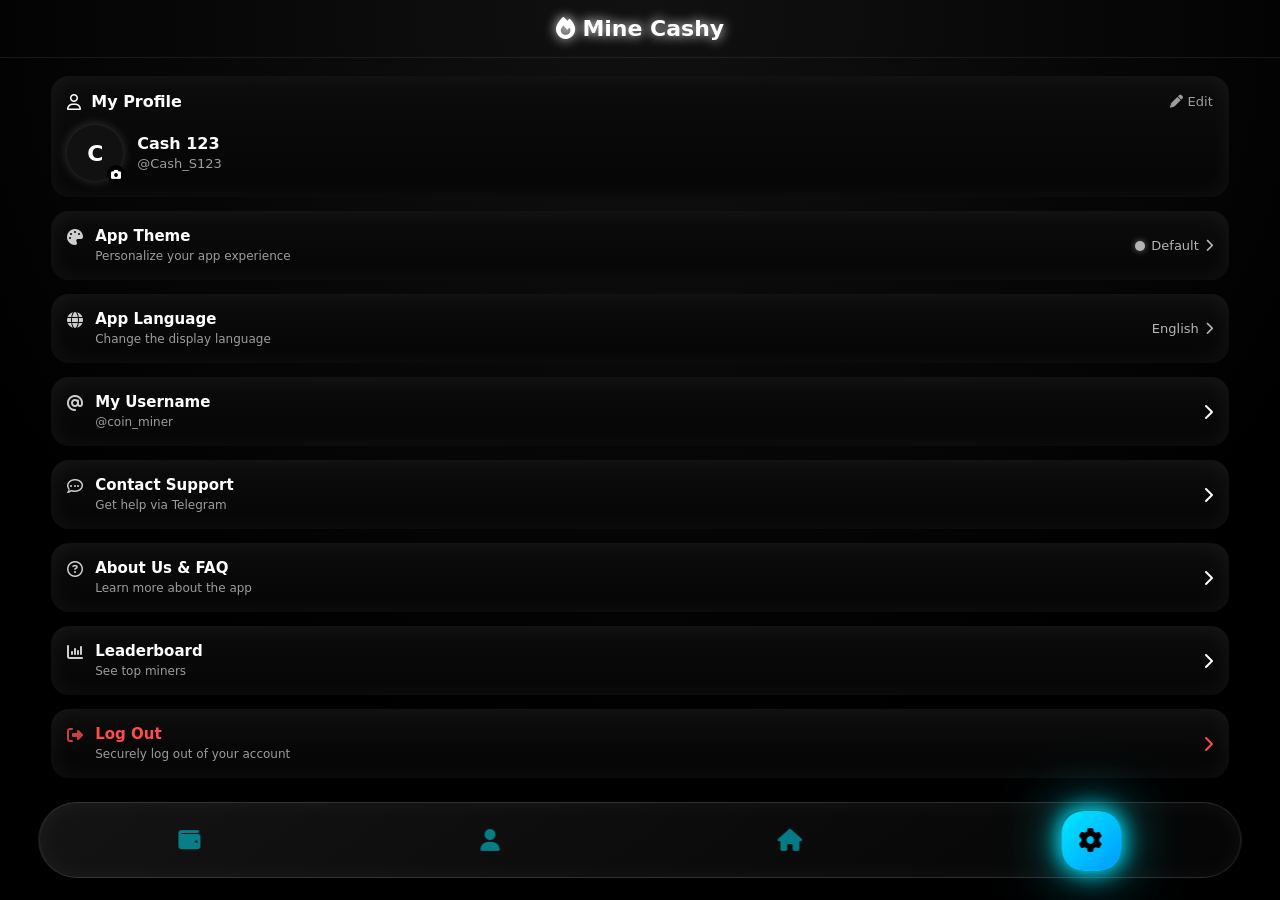
<file: settings.html>
<!DOCTYPE html>
<html lang="en">
<head>
<meta charset="UTF-8">
<title>Settings – Indian Rupees Miner</title>
<meta name="viewport" content="width=device-width, initial-scale=1.0">

<link rel="stylesheet"
 href="https://cdnjs.cloudflare.com/ajax/libs/font-awesome/6.5.0/css/all.min.css">
<link rel="stylesheet" href="settings.css">

<link rel="stylesheet" href="navbar.css">
</head>

<body>

<!-- HEADER -->
<header class="app-header">
  <h1>
    <i class="fa-solid fa-fire"></i>
    Mine Cashy
  </h1>
</header>

<main class="container">

  <!-- PROFILE CARD -->
  <div class="card profile-card">
    <div class="card-title">
      <i class="fa-regular fa-user"></i>
      <span>My Profile</span>
      <small class="edit">
        <i class="fa-solid fa-pen"></i> Edit
      </small>
    </div>

    <div class="profile">
      <div class="avatar">
        <span>C</span>
        <i class="fa-solid fa-camera"></i>
      </div>

      <div class="info">
        <strong>Cash 123</strong>
        <span>@Cash_S123</span>
      </div>
    </div>
  </div>

  <!-- APP THEME -->
  <div class="card">
    <div class="row">
      <div class="left">
        <i class="fa-solid fa-palette"></i>
        <div>
          <strong>App Theme</strong>
          <span>Personalize your app experience</span>
        </div>
      </div>
      <div class="right">
        <span class="dot"></span>
        <span>Default</span>
        <i class="fa-solid fa-chevron-right"></i>
      </div>
    </div>
  </div>

  <!-- APP LANGUAGE -->
  <div class="card">
    <div class="row">
      <div class="left">
        <i class="fa-solid fa-globe"></i>
        <div>
          <strong>App Language</strong>
          <span>Change the display language</span>
        </div>
      </div>
      <div class="right">
        <span>English</span>
        <i class="fa-solid fa-chevron-right"></i>
      </div>
    </div>
  </div>

  <!-- USERNAME -->
  <div class="card">
    <div class="row">
      <div class="left">
        <i class="fa-solid fa-at"></i>
        <div>
          <strong>My Username</strong>
          <span>@coin_miner</span>
        </div>
      </div>
      <i class="fa-solid fa-chevron-right"></i>
    </div>
  </div>

  <!-- CONTACT -->
  <div class="card">
    <div class="row">
      <div class="left">
        <i class="fa-regular fa-comment-dots"></i>
        <div>
          <strong>Contact Support</strong>
          <span>Get help via Telegram</span>
        </div>
      </div>
      <i class="fa-solid fa-chevron-right"></i>
    </div>
  </div>

  <!-- ABOUT -->
  <div class="card">
    <div class="row">
      <div class="left">
        <i class="fa-regular fa-circle-question"></i>
        <div>
          <strong>About Us & FAQ</strong>
          <span>Learn more about the app</span>
        </div>
      </div>
      <i class="fa-solid fa-chevron-right"></i>
    </div>
  </div>

  <!-- LEADERBOARD -->
  <div class="card">
    <div class="row">
      <div class="left">
        <i class="fa-solid fa-chart-column"></i>
        <div>
          <strong>Leaderboard</strong>
          <span>See top miners</span>
        </div>
      </div>
      <i class="fa-solid fa-chevron-right"></i>
    </div>
  </div>

  <!-- LOGOUT -->
  <div class="card logout">
    <div class="row">
      <div class="left">
        <i class="fa-solid fa-right-from-bracket"></i>
        <div>
          <strong>Log Out</strong>
          <span>Securely log out of your account</span>
        </div>
      </div>
      <i class="fa-solid fa-chevron-right"></i>
    </div>
  </div>

</main>
<div class="bottom-nav" id="bottomNav">
  <div class="nav-indicator" id="navIndicator"></div>

  <a href="wallet.html" class="nav-link">
    <i class="fa-solid fa-wallet"></i>
  </a>

  <a href="referral.html" class="nav-link">
    <i class="fa-solid fa-user"></i>
  </a>

  <a href="index.html" class="nav-link">
    <i class="fa-solid fa-house"></i>
  </a>

  <a href="settings.html" class="nav-link">
    <i class="fa-solid fa-gear"></i>
  </a>
</div>


<script src="navbar.js"></script>


</body>
</html>
</file>
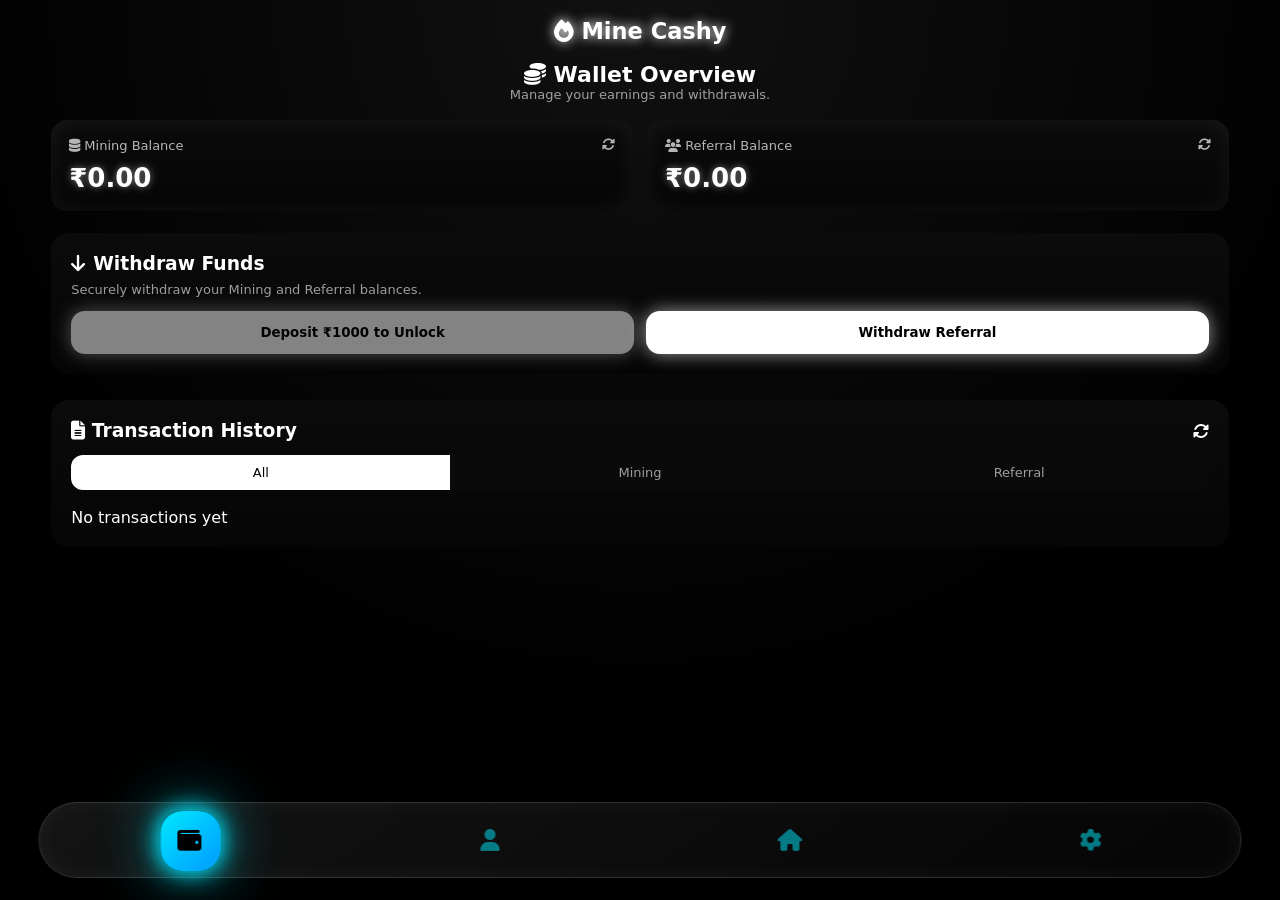
<file: wallet.html>
<!DOCTYPE html>
<html lang="en">
<head>
<meta charset="UTF-8">
<title>Wallet Overview – Indian Rupees Miner</title>
<meta name="viewport" content="width=device-width, initial-scale=1.0">

<link rel="stylesheet"
 href="https://cdnjs.cloudflare.com/ajax/libs/font-awesome/6.5.0/css/all.min.css">
<link rel="stylesheet" href="wallet.css">

<link rel="stylesheet" href="navbar.css">

</head>

<body>

<!-- HEADER -->
<header class="top">
  <h2><i class="fa-solid fa-fire"></i> Mine Cashy</h2>
</header>


<!-- TITLE -->
<section class="title">
  <h2><i class="fa-solid fa-coins"></i> Wallet Overview</h2>
  <p>Manage your earnings and withdrawals.</p>
</section>

<!-- CONTENT -->
<main class="container">

  <!-- BALANCES -->
  <div class="balance-grid">

    <div class="balance-card">
      <div class="card-head">
        <span><i class="fa-solid fa-database"></i> Mining Balance</span>
        <i class="fa-solid fa-rotate"></i>
      </div>
      <div class="amount" id="miningBalance">₹0.00</div>
    </div>

    <div class="balance-card">
      <div class="card-head">
        <span><i class="fa-solid fa-users"></i> Referral Balance</span>
        <i class="fa-solid fa-rotate"></i>
      </div>
      <div class="amount">₹0.00</div>
    </div>

  </div>

  <!-- WITHDRAW -->
  <div class="withdraw-card">
    <h3><i class="fa-solid fa-arrow-down"></i> Withdraw Funds</h3>
    <p>Securely withdraw your Mining and Referral balances.</p>

    <div class="withdraw-actions">
      <button class="btn" id="withdrawBtn" onclick="withdraw()">Withdraw Mining</button>

      <button class="btn">Withdraw Referral</button>
    </div>
  </div>

  <!-- TRANSACTION HISTORY -->
  <div class="history-card">

    <div class="history-head">
      <h3><i class="fa-solid fa-file-lines"></i> Transaction History</h3>
      <i class="fa-solid fa-rotate"></i>
    </div>

    <div class="tabs">
      <div class="tab active">All</div>
      <div class="tab">Mining</div>
      <div class="tab">Referral</div>
    </div>

    <div class="tx-list" id="txList">
      <!-- Transactions added dynamically -->
       <div id="txList"></div>
    </div>

  </div>

</main>

<div class="bottom-nav" id="bottomNav">
  <div class="nav-indicator" id="navIndicator"></div>

  <a href="wallet.html" class="nav-link">
    <i class="fa-solid fa-wallet"></i>
  </a>

  <a href="referral.html" class="nav-link">
    <i class="fa-solid fa-user"></i>
  </a>

  <a href="index.html" class="nav-link">
    <i class="fa-solid fa-house"></i>
  </a>

  <a href="settings.html" class="nav-link">
    <i class="fa-solid fa-gear"></i>
  </a>
</div>

<!-- LOAD WALLET DATA -->


<script>
function updateWallet(){
  const balance =
    parseFloat(localStorage.getItem("miningBalance")) || 0.00;

  document.getElementById("miningBalance").textContent =
    "₹" + balance.toFixed(2);
}

// auto refresh every second
setInterval(updateWallet, 1000);
updateWallet();
</script>
<script>/* =========================
   🔥 WALLET CONNECT SYSTEM
========================= */

function updateWallet(){

  let wallet = parseFloat(localStorage.getItem("wallet")) || 0;

  let el = document.getElementById("miningBalance");

  if(el){
    el.textContent = "₹" + wallet.toFixed(2);
  }
}

/* auto update */
setInterval(updateWallet, 1000);
updateWallet();


/* =========================
   🔥 WITHDRAW FUNCTION
========================= */

function withdraw(){

  let balance =
    parseFloat(localStorage.getItem("wallet")) || 0;

  if(balance <= 0) return;

  saveHistory("Withdraw", balance.toFixed(2)); // 🔥 added

  localStorage.setItem("wallet", "0.00");

  showWithdrawSuccess(balance.toFixed(2));



  if(balance <= 0){
    alert("No balance to withdraw");
    return;
  }

  // save history
  const history =
    JSON.parse(localStorage.getItem("txHistory")) || [];

  history.push({
    type: "Withdraw",
    amount: balance.toFixed(2),
    time: new Date().toLocaleString()
  });

  localStorage.setItem("txHistory", JSON.stringify(history));

  // reset wallet
  localStorage.setItem("wallet", "0.00");

  showWithdrawSuccess(balance.toFixed(2));

  updateWallet(); // refresh UI
}


/* =========================
   🔥 LOCK SYSTEM (₹1000)
========================= */

function checkWithdraw(){

  let deposit = Number(localStorage.getItem("deposit")) || 0;

  let btn = document.getElementById("withdrawBtn");

  if(!btn) return;

  if(deposit < 1000){

    btn.disabled = true;
    btn.style.opacity = "0.5";
    btn.innerText = " Deposit ₹1000 to Unlock";

  } else {

    btn.disabled = false;
    btn.style.opacity = "1";
    btn.innerText = "Withdraw Mining";

  }
}

/* auto check */
setInterval(checkWithdraw, 1000);
checkWithdraw();


/* =========================
   🔥 SUCCESS TOAST
========================= */

function showWithdrawSuccess(amount){

  const toast = document.getElementById("successToast");

  if(!toast) return;

  toast.querySelector("span").textContent =
    `Withdraw Successful ₹${amount}`;

  toast.classList.add("show");

  setTimeout(() => {
    toast.classList.remove("show");
  }, 2500);
}

function loadHistory(){

  const history =
    JSON.parse(localStorage.getItem("txHistory")) || [];

  const list = document.getElementById("txList");

  list.innerHTML = "";

  if(history.length === 0){
    list.innerHTML = "<div class='empty'>No transactions yet</div>";
    return;
  }

  history.slice().reverse().forEach(tx => {

    let icon = "⛏️";
    let color = "#42ff9c";
    let sign = "+";

    if(tx.type === "Withdraw"){
      icon = "💸";
      color = "#ff4d4d";
      sign = "-";
    }

    if(tx.type === "Boost"){
      icon = "⚡";
      color = "#ffd84d";
    }

    if(tx.type === "Referral"){
      icon = "👥";
      color = "#00eaff";
    }

    const row = document.createElement("div");
    row.className = "tx-row";

    row.innerHTML = `
      <div class="tx-left">
        <div class="tx-icon">${icon}</div>
        <div>
          <strong>${tx.type}</strong>
          <small>${tx.time}</small>
        </div>
      </div>

      <div class="tx-right">
        <span style="color:${color}">
          ${sign}₹${tx.amount}
        </span>
      </div>
    `;

    list.appendChild(row);
  });
}

/* AUTO REFRESH */
setInterval(loadHistory, 1000);
loadHistory();

function loadHistory(){

  const history =
    JSON.parse(localStorage.getItem("txHistory")) || [];

  const list = document.getElementById("txList");

  list.innerHTML = "";

  if(history.length === 0){
    list.innerHTML = "<div>No transactions yet</div>";
    return;
  }

  history.slice().reverse().forEach(tx => {

    let icon = "⛏️";
    let color = "#42ff9c";
    let sign = "+";

    if(tx.type === "Withdraw"){
      icon = "💸";
      color = "#ff4d4d";
      sign = "-";
    }

    if(tx.type === "Boost"){
      icon = "⚡";
      color = "#ffd84d";
    }

    if(tx.type === "Referral"){
      icon = "👥";
      color = "#00eaff";
    }

    const row = document.createElement("div");
    row.className = "tx-row";

    row.innerHTML = `
      <div>
        ${icon} <strong>${tx.type}</strong><br>
        <small>${tx.time}</small>
      </div>
      <div style="color:${color}">
        ${sign}₹${tx.amount}
      </div>
    `;

    list.appendChild(row);
  });
}

setInterval(loadHistory, 1000);
loadHistory();
</script>
<script src="navbar.js"></script>



</body>
</html>
</file>
<file: settings.css>
*{
  margin:0;
  padding:0;
  box-sizing:border-box;
  font-family:Inter,system-ui,sans-serif;
}

body{
  min-height:100vh;
  background:radial-gradient(circle at top,#111,#000 70%);
  color:#fff;
}

/* HEADER */
.app-header{
  padding:16px 0;
  text-align:center;
  border-bottom:1px solid rgba(255,255,255,.08);
}
.app-header h1{
  font-size:22px;
  text-shadow:0 0 12px rgb(255, 255, 255);
}
/* CONTAINER */
.container{
  width:92%;
  margin:18px auto 120px;
}

/* CARD */
.card{
  background:linear-gradient(180deg,#0c0c0c,#050505);
  border-radius:18px;
  padding:16px;
  margin-bottom:14px;
  box-shadow:inset 0 0 24px rgba(255,255,255,.06);
}

/* CARD TITLE */
.card-title{
  display:flex;
  align-items:center;
  gap:10px;
  margin-bottom:14px;
}
.card-title span{
  font-weight:600;
}
.card-title .edit{
  margin-left:auto;
  font-size:13px;
  opacity:.6;
}

/* PROFILE */
.profile{
  display:flex;
  align-items:center;
  gap:14px;
}
.avatar{
  width:56px;
  height:56px;
  border-radius:50%;
  background:#111;
  display:flex;
  align-items:center;
  justify-content:center;
  position:relative;
  box-shadow:0 0 12px rgba(255,255,255,.2);
}
.avatar span{
  font-size:22px;
  font-weight:600;
}
.avatar i{
  position:absolute;
  bottom:-2px;
  right:-2px;
  background:#000;
  padding:4px;
  border-radius:50%;
  font-size:10px;
}

.info strong{
  display:block;
  font-size:16px;
}
.info span{
  font-size:13px;
  opacity:.6;
}

/* ROW */
.row{
  display:flex;
  align-items:center;
  justify-content:space-between;
  gap:12px;
}

.left{
  display:flex;
  gap:12px;
  align-items:flex-start;
}

.left i{
  font-size:16px;
  margin-top:2px;
  opacity:.8;
}

.left strong{
  display:block;
  font-size:15px;
}
.left span{
  font-size:12px;
  opacity:.6;
}

.right{
  display:flex;
  align-items:center;
  gap:6px;
  font-size:13px;
  opacity:.7;
}

.dot{
  width:10px;
  height:10px;
  border-radius:50%;
  background:#fff;
  box-shadow:0 0 6px rgba(255,255,255,.6);
}

/* LOGOUT */
.logout strong{
  color:#ff4d4d;
}
.logout i{
  color:#ff4d4d;
}

/* ===== STABLE MOVING GLOW NAVBAR ===== */
/* ===== PERFECT MOVING GLOW NAVBAR ===== */
</file>
<file: navbar.css>
/* ============================= */
/* ===== PREMIUM NAVBAR ======= */
/* ============================= */

.bottom-nav{
  position:fixed;
  bottom:22px;
  left:50%;
  transform:translateX(-50%);
  width:94%;
  height:76px;

  display:flex;
  align-items:center;
  justify-content:space-around;

  border-radius:50px;

  background:linear-gradient(
    145deg,
    rgba(255,255,255,0.08),
    rgba(255,255,255,0.02)
  );

  backdrop-filter:blur(28px);

  border:1px solid rgba(255,255,255,0.15);

  box-shadow:
    0 25px 70px rgba(0,0,0,0.7),
    inset 0 0 25px rgba(255,255,255,0.05);

  z-index:999;
}

/* NAV BUTTONS */
.nav-link{
  width:60px;
  height:60px;

  display:flex;
  align-items:center;
  justify-content:center;

  border-radius:22px;
  position:relative;
  z-index:2;
  text-decoration:none;

  transition:
    transform .25s ease,
    box-shadow .25s ease;
}

.nav-link i{
  font-size:22px;
  color:#00eaff;
  opacity:.5;
  transition:
    transform .25s ease,
    opacity .25s ease,
    color .25s ease;
}

/* ACTIVE ICON */
.nav-link.active i{
  color:#000;
  opacity:1;
  transform:scale(1.08);
}

.nav-link.active{
  box-shadow:
    0 0 18px rgba(0,234,255,.4);
}

/* PRESS EFFECT */
.nav-link:active{
  transform:scale(.9);
}

/* MOVING INDICATOR */
.nav-indicator{
  position:absolute;
  top:8px;
  left:0;

  width:60px;
  height:60px;

  border-radius:22px;

  background:linear-gradient(
    135deg,
    #00eaff,
    #0099ff
  );

  box-shadow:
    0 0 25px #00eaff,
    0 0 60px rgba(0,234,255,.7);

  transition:
    transform .45s cubic-bezier(.34,1.56,.64,1);

  z-index:1;
}
</file>
<file: wallet.css>
*{
  margin:0;
  padding:0;
  box-sizing:border-box;
  font-family:Inter,system-ui,sans-serif;
}

body{
  min-height:100vh;
  background:radial-gradient(circle at top,#111,#000 65%);
  color:#fff;
}

/* HEADER */
.top{
  padding:18px 0;
  text-align:center;
   text-shadow:0 0 12px rgb(255, 255, 255);
   font-size: 15px;
}

.brand{
  display:flex;
  justify-content:center;
  align-items:center;
  gap:8px;
  font-size:22px;
  font-weight:700;
  text-shadow:0 0 14px rgba(255,255,255,.6);
}

/* TITLE */
.title{
  text-align:center;
  margin-bottom:18px;
}
.title h2{
  font-size:22px;
}
.title p{
  font-size:13px;
  opacity:.6;
}

/* CONTAINER */
.container{
  width:92%;
  margin:0 auto 90px;
}

/* BALANCES */
.balance-grid{
  display:grid;
  grid-template-columns:1fr 1fr;
  gap:14px;
}

.balance-card{
  background:linear-gradient(180deg,#0b0b0b,#050505);
  border-radius:16px;
  padding:18px;
  box-shadow:inset 0 0 25px rgba(255,255,255,.06);
}

.card-head{
  display:flex;
  justify-content:space-between;
  font-size:13px;
  opacity:.7;
}

.amount{
  margin-top:10px;
  font-size:26px;
  font-weight:700;
  color:#fff;
  text-shadow:
    0 0 6px rgba(255,255,255,.35),
    0 0 14px rgba(255,255,255,.2);
}

/* WITHDRAW */
.withdraw-card{
  margin-top:22px;
  background:linear-gradient(180deg,#0b0b0b,#050505);
  border-radius:18px;
  padding:20px;
}

.withdraw-card h3{
  display:flex;
  gap:8px;
  align-items:center;
}

.withdraw-card p{
  font-size:13px;
  opacity:.6;
  margin:8px 0 14px;
}

.withdraw-actions{
  display:flex;
  gap:12px;
}

.btn{
  flex:1;
  padding:14px;
  border:none;
  border-radius:14px;
  background:#fff;
  color:#000;
  font-weight:600;
  cursor:pointer;
  box-shadow:0 0 18px rgba(255,255,255,.6);
}

/* HISTORY */
.history-card{
  margin-top:26px;
  background:linear-gradient(180deg,#0b0b0b,#050505);
  border-radius:18px;
  padding:20px;
}

.history-head{
  display:flex;
  justify-content:space-between;
  align-items:center;
}

.tabs{
  margin-top:14px;
  display:flex;
  background:#0a0a0a;
  border-radius:12px;
  overflow:hidden;
}

.tab{
  flex:1;
  padding:10px;
  text-align:center;
  font-size:13px;
  opacity:.6;
}

.tab.active{
  background:#fff;
  color:#000;
  opacity:1;
}

/* TRANSACTIONS */
.tx-list{
  margin-top:18px;
}

.tx-row{
  display:flex;
  justify-content:space-between;
  padding:14px 0;
  border-bottom:1px solid rgba(255,255,255,.08);
}

.tx-row:last-child{border:none}

.tx-left{
  display:flex;
  gap:12px;
}

.tx-icon{
  width:34px;
  height:34px;
  border-radius:50%;
  background:rgba(80,255,160,.15);
  display:flex;
  align-items:center;
  justify-content:center;
  color:#42ff9c;
}

.tx-left small{
  font-size:12px;
  opacity:.55;
}

.tx-right{
  text-align:right;
}

.green{
  color:#42ff9c;
  font-weight:600;
}

.success{
  font-size:12px;
  color:#42ff9c;
}
/* 🔘 UNIVERSAL BUTTON CLICK ANIMATION */
button{
  position: relative;
  overflow: hidden;
  transition:
    transform 0.15s ease,
    box-shadow 0.15s ease,
    filter 0.15s ease;
}

/* PRESS EFFECT */
button:active{
  transform: scale(0.94);
  box-shadow:
    0 0 10px rgba(255,255,255,0.7),
    inset 0 0 12px rgba(0,0,0,0.35);
  filter: brightness(0.95);
}

/* SOFT RIPPLE FLASH */
button::after{
  content:"";
  position:absolute;
  inset:0;
  background:rgba(255,255,255,0.18);
  opacity:0;
  transition:opacity 0.15s ease;
}

button:active::after{
  opacity:1;
}

/* DESKTOP HOVER (optional) */
@media (hover:hover){
  button:hover{
    filter: brightness(1.05);
  }
}
/* ✅ WITHDRAW SUCCESS ANIMATION */
.success-toast{
  position:fixed;
  left:50%;
  bottom:-80px;
  transform:translateX(-50%);
  background:#fff;
  color:#000;
  padding:14px 22px;
  border-radius:18px;
  display:flex;
  align-items:center;
  gap:10px;
  font-weight:600;
  box-shadow:
    0 0 18px rgba(255,255,255,.8),
    0 0 36px rgba(255,255,255,.4);
  transition:bottom .4s ease, opacity .4s ease;
  opacity:0;
  z-index:999;
}

.success-toast i{
  font-size:18px;
  color:#16c784;
}

/* SHOW STATE */
.success-toast.show{
  bottom:40px;
  opacity:1;
}
</file>
